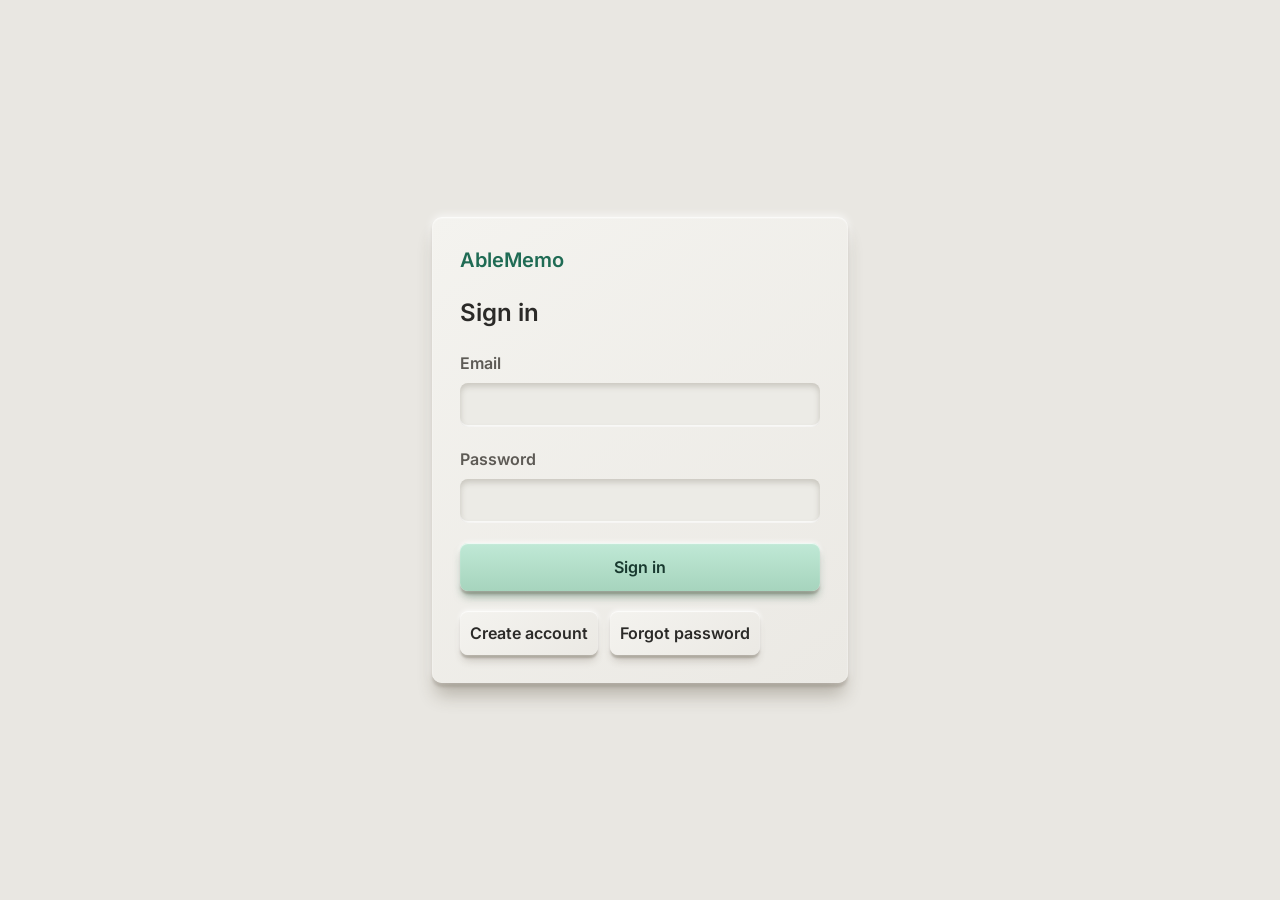
<file: index.html>
<!doctype html>
<html lang="en-GB">
  <head>
    <meta charset="utf-8" />
    <meta name="viewport" content="width=device-width, initial-scale=1, viewport-fit=cover" />
    <title>AbleMemo</title>
    <meta name="description" content="Private notes in your own notebooks." />
    <link rel="manifest" href="./manifest.webmanifest" />
    <link rel="icon" href="./icons/icon.svg" type="image/svg+xml" />
    <link rel="apple-touch-icon" href="./icons/icon-192.png" />
    <meta name="theme-color" content="#e9e7e2" />
    <script>
      // Set the theme and text size before the page paints, so there is no flash.
      (function () {
        try {
          var s = JSON.parse(localStorage.getItem('bk-settings') || '{}')
          var theme = s.theme || 'system'
          if (theme === 'system') {
            theme = matchMedia('(prefers-color-scheme: dark)').matches ? 'dark' : 'light'
          }
          document.documentElement.dataset.theme = theme
          document.documentElement.dataset.textSize = s.textSize || 'medium'
        } catch (e) {}
      })()
    </script>
    <script type="module" crossorigin src="./assets/index-f596j9R9.js"></script>
    <link rel="stylesheet" crossorigin href="./assets/index-B_W2Z3MV.css">
  </head>
  <body>
    <div id="root"></div>
  </body>
</html>
</file>
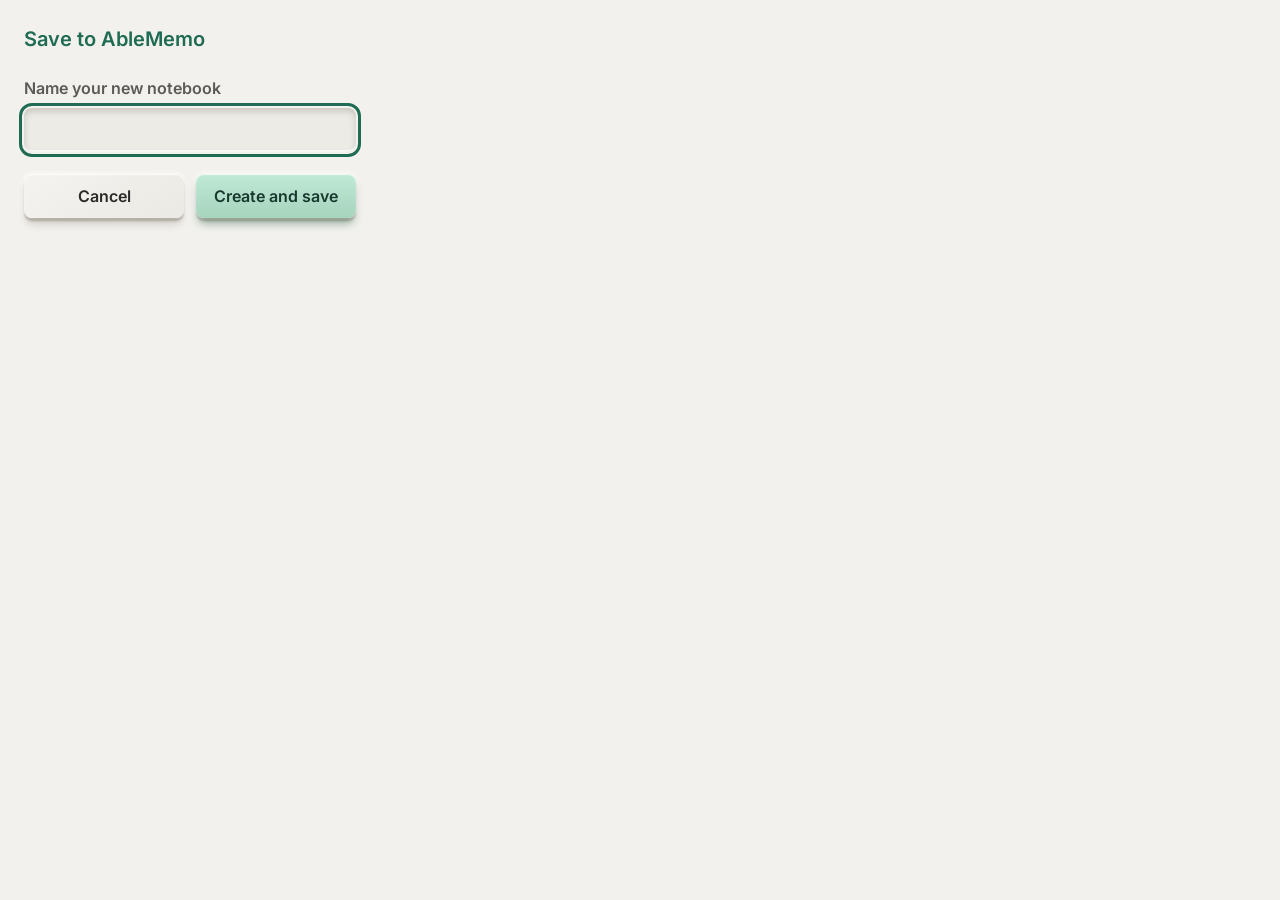
<file: extension/newnb.html>
<!doctype html>
<html lang="en-GB">
<head><meta charset="utf-8"><title>New notebook</title><link rel="stylesheet" href="style.css"></head>
<body>
<main>
  <h1>Save to AbleMemo</h1>
  <form id="form">
    <label><span class="label">Name your new notebook</span><input id="name" maxlength="120" required autofocus></label>
    <p class="problem" id="problem" role="alert" hidden></p>
    <div class="row">
      <button type="button" id="cancel">Cancel</button>
      <button type="submit" class="main" id="create">Create and save</button>
    </div>
  </form>
</main>
<script type="module" src="newnb.js"></script>
</body>
</html>
</file>
<file: assets/index-B_W2Z3MV.css>
@font-face{font-family:Inter Variable;font-style:normal;font-display:swap;font-weight:100 900;src:url(./inter-cyrillic-ext-wght-normal-BOeWTOD4.woff2)format("woff2-variations");unicode-range:U+460-52F,U+1C80-1C8A,U+20B4,U+2DE0-2DFF,U+A640-A69F,U+FE2E-FE2F}@font-face{font-family:Inter Variable;font-style:normal;font-display:swap;font-weight:100 900;src:url(./inter-cyrillic-wght-normal-DqGufNeO.woff2)format("woff2-variations");unicode-range:U+301,U+400-45F,U+490-491,U+4B0-4B1,U+2116}@font-face{font-family:Inter Variable;font-style:normal;font-display:swap;font-weight:100 900;src:url(./inter-greek-ext-wght-normal-DlzME5K_.woff2)format("woff2-variations");unicode-range:U+1F??}@font-face{font-family:Inter Variable;font-style:normal;font-display:swap;font-weight:100 900;src:url(./inter-greek-wght-normal-CkhJZR-_.woff2)format("woff2-variations");unicode-range:U+370-377,U+37A-37F,U+384-38A,U+38C,U+38E-3A1,U+3A3-3FF}@font-face{font-family:Inter Variable;font-style:normal;font-display:swap;font-weight:100 900;src:url(./inter-vietnamese-wght-normal-CBcvBZtf.woff2)format("woff2-variations");unicode-range:U+102-103,U+110-111,U+128-129,U+168-169,U+1A0-1A1,U+1AF-1B0,U+300-301,U+303-304,U+308-309,U+323,U+329,U+1EA0-1EF9,U+20AB}@font-face{font-family:Inter Variable;font-style:normal;font-display:swap;font-weight:100 900;src:url(./inter-latin-ext-wght-normal-DO1Apj_S.woff2)format("woff2-variations");unicode-range:U+100-2BA,U+2BD-2C5,U+2C7-2CC,U+2CE-2D7,U+2DD-2FF,U+304,U+308,U+329,U+1D00-1DBF,U+1E00-1E9F,U+1EF2-1EFF,U+2020,U+20A0-20AB,U+20AD-20C0,U+2113,U+2C60-2C7F,U+A720-A7FF}@font-face{font-family:Inter Variable;font-style:normal;font-display:swap;font-weight:100 900;src:url(./inter-latin-wght-normal-Dx4kXJAl.woff2)format("woff2-variations");unicode-range:U+??,U+131,U+152-153,U+2BB-2BC,U+2C6,U+2DA,U+2DC,U+304,U+308,U+329,U+2000-206F,U+20AC,U+2122,U+2191,U+2193,U+2212,U+2215,U+FEFF,U+FFFD}:root{--page:#e9e7e2;--tile:linear-gradient(145deg, #f4f3ef, #ebe9e4);--tile-flat:#f4f3ef;--text:#2b2a28;--text-2:#5d5a55;--placeholder:#625f5a;--mint:linear-gradient(180deg, #c0e9d6, #a6d4bd);--on-mint:#18392f;--mint-text:#1f6b54;--danger-text:#a12a1f;--danger:linear-gradient(180deg, #e59b97, #d98581);--on-danger:#3d1310;--on-head:#2b2a28;--well:#ecebe6;--frame:#d3d0ca;--track:#cfccc6;--ring:#8ff0c8;--line:#3c342824;--raise:inset 0 1px 2px #ffffffd9, 0 -2px 8px #ffffffa6, 0 4px 3px #463a283d, 0 16px 18px -4px #463a284d;--raise-sm:inset 0 1px 1px #fffc, 0 -1px 5px #ffffffbf, 0 3px 2px #463a284d, 0 8px 9px -3px #463a283d;--press:inset 0 3px 6px #463a2838, inset 0 -2px 0 #fffc;--mint-shadow:0 7px 10px -3px #50a08280;--backdrop:#2b2a2873;--r-tile:10px;--r-btn:8px;--r-chip:6px;--small:max(.875rem, 14px);--lightningcss-light:initial;--lightningcss-dark: ;color-scheme:light}:root[data-theme=dark]{--page:#1d1c1a;--tile:linear-gradient(145deg, #2e2d2b, #242321);--tile-flat:#2e2d2b;--text:#ece9e4;--text-2:#b4b0a9;--placeholder:#a29e97;--mint-text:#8fe0c4;--danger-text:#ff9d92;--well:#1b1a18;--frame:#3a3834;--track:#34322f;--line:#ffffff1a;--raise:inset 0 1px 2px #ffffff1a, 0 -2px 8px #ffffff0a, 0 4px 3px #0009, 0 16px 18px -4px #0009;--raise-sm:inset 0 1px 1px #ffffff1a, 0 -1px 4px #ffffff0d, 0 3px 2px #0009, 0 8px 9px -3px #0000008c;--press:inset 0 3px 7px #000000a6, inset 0 -2px 0 #ffffff0f;--backdrop:#0009;--lightningcss-light: ;--lightningcss-dark:initial;color-scheme:dark}html{font-size:16px}html[data-text-size=small]{font-size:14px}html[data-text-size=large]{font-size:18px}*{box-sizing:border-box}html,body,#root{height:100%}body{background:var(--page);color:var(--text);text-align:left;-webkit-text-size-adjust:100%;margin:0;font-family:Inter Variable,Inter,Segoe UI,system-ui,-apple-system,sans-serif;font-size:1rem;font-weight:400;line-height:1.5}button,input,textarea,select{font:inherit;color:inherit}h1,h2,p{margin:0}strong{font-weight:600}:focus-visible{outline:3px solid var(--mint-text);outline-offset:2px}.visually-hidden{clip-path:inset(50%);white-space:nowrap;width:1px;height:1px;position:absolute;overflow:hidden}.app{height:100%;display:flex}.sidebar{background:var(--tile);width:17rem;box-shadow:var(--raise);z-index:1;flex-direction:column;flex:none;gap:1rem;padding:1.75rem 1.25rem;display:flex;overflow-y:auto}.sidebar-content{flex-direction:column;flex:1;gap:.5rem;min-height:0;display:flex}.side-spacer{flex:1;min-height:.75rem}.brand{color:var(--mint-text);font-size:1.25rem;font-weight:600}.side-label,.field-label,.section-label{color:var(--text-2);font-size:1rem;font-weight:600}.main{flex-direction:column;flex:1;min-width:0;display:flex}.topbar{align-items:center;gap:1rem;padding:1.75rem 2.25rem .5rem;display:flex}.content{flex-direction:column;flex:1;gap:1.25rem;min-height:0;padding:1rem 2.25rem 2.5rem;display:flex;overflow-y:auto}.heading-row{flex-wrap:wrap;justify-content:space-between;align-items:center;gap:.75rem 1rem;display:flex}.page-title{overflow-wrap:anywhere;font-size:1.625rem;font-weight:600}.section-label{margin-bottom:.875rem}section+section{margin-top:.5rem}.bottombar{padding:.75rem 1rem calc(.75rem + env(safe-area-inset-bottom));background:var(--page);border-top:1px solid var(--line)}@media (width>=801px){.only-phone{display:none!important}}.tile{background:var(--tile);box-shadow:var(--raise);border-radius:var(--r-tile)}.tiles{gap:1.5rem;display:grid}.tiles-grid{grid-template-columns:repeat(auto-fill,minmax(min(100%,17rem),1fr));align-items:start}.tiles-list{grid-template-columns:minmax(0,1fr);gap:1rem}.note-tile{display:flex;position:relative}.note-open{border-radius:var(--r-tile);text-align:left;cursor:pointer;background:0 0;border:0;flex-direction:column;flex:1;gap:.625rem;min-width:0;padding:1.25rem 4rem 1.25rem 1.375rem;display:flex}.note-title{overflow-wrap:anywhere;font-size:1.0625rem;font-weight:600}.note-title.is-empty{color:var(--text-2)}.note-preview{white-space:pre-wrap;overflow-wrap:anywhere;-webkit-line-clamp:8;line-clamp:8;-webkit-box-orient:vertical;display:-webkit-box;overflow:hidden}.tiles-list .note-preview{-webkit-line-clamp:2;line-clamp:2}.note-meta{flex-wrap:wrap;gap:.5rem;margin-top:.25rem;display:flex}.pin-btn{position:absolute;top:.625rem;right:.625rem}.chip{border-radius:var(--r-chip);background:var(--tile-flat);color:var(--text-2);box-shadow:var(--raise-sm);font-size:var(--small);align-items:center;gap:.5rem;padding:.25rem .625rem;font-weight:600;display:inline-flex}.chip-mint{background:var(--mint);color:var(--on-mint)}.swatch{border-radius:3px;flex:none;width:.75rem;height:.75rem;box-shadow:inset 0 1px #ffffff80,0 1px 2px #0000004d}.swatch-large{border-radius:var(--r-chip);color:#fff;justify-content:center;align-items:center;width:1.5rem;height:1.5rem;display:inline-flex}.empty{flex-direction:column;align-items:flex-start;gap:.75rem;max-width:34rem;padding:1.5rem;display:flex}.btn{border-radius:var(--r-btn);background:var(--tile);min-height:44px;color:var(--text);box-shadow:var(--raise-sm);cursor:pointer;border:0;justify-content:center;align-items:center;gap:.375rem;padding:0 10px;font-weight:600;text-decoration:none;display:inline-flex}.btn:active:not(:disabled),.btn.is-on{box-shadow:var(--press);background:var(--well)}.btn.is-on{color:var(--mint-text)}.btn:disabled{cursor:not-allowed;box-shadow:inset 0 0 0 1.5px var(--line);background:var(--well);color:var(--text-2)}.btn-primary{background:var(--mint);color:var(--on-mint);box-shadow:var(--raise-sm), var(--mint-shadow);white-space:nowrap;padding-inline:10px}.btn-primary:active:not(:disabled){color:var(--on-mint);background:#a6d4bd}.btn-mint-text{color:var(--mint-text)}.btn-danger{background:var(--danger);color:var(--on-danger)}.btn-danger:active:not(:disabled){color:var(--on-danger);background:#d98581}.btn-icon{flex:none;width:44px;padding:0}.btn-wide{width:100%;min-height:48px}.btn-left{justify-content:flex-start}.notebook-list{flex-direction:column;gap:.375rem;margin:0;padding:0;list-style:none;display:flex}.notebook-row{border-radius:var(--r-btn);color:var(--text-2);align-items:stretch;display:flex}.notebook-row.is-current{background:var(--mint);color:var(--on-mint);box-shadow:var(--raise-sm)}.notebook-btn{border-radius:var(--r-btn);min-width:0;min-height:48px;color:inherit;text-align:left;cursor:pointer;background:0 0;border:0;flex:1;align-items:center;gap:.75rem;padding:.5rem .25rem .5rem .875rem;font-weight:500;display:flex}.is-current .notebook-btn{font-weight:600}.notebook-name{overflow-wrap:anywhere;flex:1;min-width:0}.notebook-count{font-size:var(--small);font-weight:600}.notebook-edit{border-radius:var(--r-btn);width:44px;min-height:44px;color:inherit;cursor:pointer;background:0 0;border:0;flex:none;justify-content:center;align-items:center;display:inline-flex}.search-frame{border-radius:var(--r-btn);background:var(--frame);min-width:0;box-shadow:var(--raise-sm);flex:1;padding:4px}.search-well{background:var(--well);box-shadow:var(--press), inset 0 0 0 1.5px var(--ring);border-radius:5px;align-items:center;display:flex}.search-well:focus-within{outline:3px solid var(--mint-text);outline-offset:5px}.search-input{appearance:none;background:0 0;border:0;outline:none;flex:1;min-width:0;min-height:44px;padding:.5rem 0 .5rem 1rem}.search-input::-webkit-search-cancel-button{display:none}.search-icon,.search-clear{width:44px;height:44px;color:var(--text-2);flex:none;justify-content:center;align-items:center;display:inline-flex}.search-clear{cursor:pointer;background:0 0;border:0;border-radius:5px}::placeholder{color:var(--placeholder);opacity:1}.form{flex-direction:column;gap:1.25rem;display:flex}.field{border:0;flex-direction:column;gap:.5rem;min-width:0;margin:0;padding:0;display:flex}legend.field-label{margin-bottom:.5rem;padding:0}.field-inline{align-items:center;gap:.75rem;min-width:0;display:inline-flex}.input{border-radius:var(--r-btn);background:var(--well);width:100%;min-height:44px;box-shadow:var(--press);border:0;padding:.4375rem .875rem}.input:focus-visible{outline-offset:0;box-shadow:var(--press), inset 0 0 0 1.5px var(--ring)}.input:-webkit-autofill{-webkit-text-fill-color:var(--text);-webkit-box-shadow:var(--press), 0 0 0 100px var(--well) inset;caret-color:var(--text);transition:background-color 9999s}.input:-webkit-autofill:hover{-webkit-text-fill-color:var(--text);-webkit-box-shadow:var(--press), 0 0 0 100px var(--well) inset;caret-color:var(--text);transition:background-color 9999s}.input:-webkit-autofill:focus{-webkit-text-fill-color:var(--text);-webkit-box-shadow:var(--press), inset 0 0 0 1.5px var(--ring), 0 0 0 100px var(--well) inset;caret-color:var(--text);transition:background-color 9999s}.select{cursor:pointer;width:auto;min-width:0;max-width:100%}.hint{color:var(--text-2)}.message{border-radius:var(--r-btn);background:var(--well);box-shadow:var(--press);flex-direction:column;gap:.75rem;padding:.75rem 1rem;display:flex}p.message{display:block}.message-error strong,.banner-error strong,.save-status.is-error{color:var(--danger-text)}.row,.row-end{flex-wrap:wrap;gap:.75rem;display:flex}.row-end{justify-content:flex-end}.push-left{margin-right:auto}.segmented{background:var(--track);box-shadow:var(--press);border-radius:9px;flex-wrap:wrap;align-self:flex-start;gap:4px;padding:4px;display:inline-flex}.segment{border-radius:var(--r-chip);min-height:44px;color:var(--text);cursor:pointer;background:0 0;border:0;align-items:center;gap:.5rem;padding:.375rem 1rem;font-weight:500;display:inline-flex}.segment.is-on{background:var(--mint);color:var(--on-mint);box-shadow:var(--raise-sm);font-weight:600}.segment:has(:focus-visible){outline:3px solid var(--mint-text);outline-offset:2px}.colour-grid{grid-template-columns:repeat(auto-fill,minmax(8rem,1fr));gap:.5rem;display:grid}.colour-option{border-radius:var(--r-btn);cursor:pointer;align-items:center;gap:.625rem;min-height:44px;padding:.375rem .75rem;display:flex}.colour-option.is-on{background:var(--well);box-shadow:var(--press);font-weight:600}.colour-option:has(:focus-visible){outline:3px solid var(--mint-text);outline-offset:2px}.banner{border-radius:var(--r-btn);background:var(--well);box-shadow:var(--press);flex-wrap:wrap;justify-content:space-between;align-items:center;gap:.75rem;margin:1rem 2.25rem 0;padding:.75rem 1rem;display:flex}p.banner:not(.banner-error){display:block}.dialog{border-radius:var(--r-tile);background:var(--tile);width:min(32rem,100vw - 2rem);max-height:calc(100dvh - 2rem);color:var(--text);box-shadow:var(--raise);border:0;padding:0;overflow:auto}.dialog::backdrop{background:var(--backdrop)}.dialog-inner{flex-direction:column;gap:1rem;min-height:100%;padding:1.5rem;display:flex}.dialog-head{justify-content:space-between;align-items:center;gap:1rem;display:flex}.dialog-title{font-size:1.25rem;font-weight:600}.dialog-text{overflow-wrap:anywhere}.dialog-editor{width:min(44rem,100vw - 2rem)}.editor-title{font-size:1.125rem;font-weight:600}.editor-body{resize:none;min-height:10rem;max-height:60vh;line-height:1.5;overflow-y:auto}.editor-tools,.editor-foot{flex-wrap:wrap;align-items:center;gap:.75rem;display:flex}.save-status{color:var(--text-2);margin-right:auto;font-weight:600}.dialog-drawer{border-radius:0 var(--r-tile) var(--r-tile) 0;width:min(20rem,88vw);height:100dvh;max-height:100dvh;margin:0}.dialog-drawer .dialog-title{color:var(--mint-text)}.auth-page{justify-content:center;align-items:center;min-height:100%;padding:1.5rem;display:flex}.auth-tile{flex-direction:column;gap:1.25rem;width:min(26rem,100%);padding:1.75rem;display:flex}.auth-heading{font-size:1.5rem;font-weight:600}.auth-links{flex-wrap:wrap;gap:.75rem;display:flex}@media (width<=800px){.sidebar,.only-desktop{display:none!important}.topbar{gap:.75rem;padding:1rem 1rem .25rem}.content{padding:.75rem 1rem 1.5rem}.banner{margin:.75rem 1rem 0}.tiles{gap:1.125rem}.dialog-editor{border-radius:0;width:100vw;max-width:100vw;height:100dvh;max-height:100dvh;margin:0}.editor-body{flex:1;max-height:none}}@media (prefers-reduced-motion:no-preference){.btn,.segment{transition:box-shadow .12s}}.new-buttons{gap:.75rem;display:flex}.topbar{flex-wrap:wrap}.search-frame{flex-basis:16rem}.bottombar{gap:.625rem;display:flex}.bottombar .btn{white-space:nowrap;flex:1;min-height:52px;padding-inline:.5rem}.tick-box{border-radius:var(--r-chip);background:var(--well);width:1.375rem;height:1.375rem;box-shadow:var(--press);color:var(--on-mint);flex:none;justify-content:center;align-items:center;display:inline-flex}.tick-box.is-done{background:#b3e0ca;box-shadow:inset 0 3px 5px #18392f47,inset 0 -2px #ffffff8c}.tick-box svg{stroke-width:3.2px}.list-editor,.table-editor{flex-direction:column;gap:.875rem;min-width:0;display:flex}.todo-list{flex-direction:column;gap:.25rem;margin:0;padding:0;list-style:none;display:flex}.todo-row{border-radius:var(--r-btn);align-items:center;display:flex}.todo-row.is-dragging{background:var(--well);box-shadow:var(--press)}.todo-grip,.todo-tick,.todo-remove,.cell-remove{border-radius:var(--r-btn);width:44px;height:44px;color:var(--text-2);cursor:pointer;background:0 0;border:0;flex:none;justify-content:center;align-items:center;display:inline-flex}.todo-grip{cursor:grab;touch-action:none}.cell-remove:disabled{cursor:not-allowed;opacity:.4}.todo-text{border-radius:var(--r-btn);background:0 0;border:0;flex:1;min-width:0;min-height:44px;padding:.375rem .5rem}.todo-text.is-done,.is-done-text{color:var(--placeholder);text-decoration:line-through}.list-count{align-self:center}.tile-list{flex-direction:column;gap:.625rem;display:flex}.tile-item{overflow-wrap:anywhere;align-items:flex-start;gap:.75rem;display:flex}.tile-item .tick-box{margin-top:.0625rem}.table-scroll,.tile-table-scroll{border-radius:var(--r-btn);background:var(--well);box-shadow:var(--press);max-width:100%;padding:.375rem;overflow-x:hidden}.tile-table-scroll{max-width:none;display:block}.grid-table{border-collapse:collapse}.grid-table th,.grid-table td{border-top:1px solid var(--line);padding:0}.grid-table thead th,.grid-table thead td,.grid-table tbody tr:last-child td{border-top:0}.cell{border-radius:var(--r-chip);background:0 0;border:0;width:100%;min-width:9rem;min-height:44px;padding:.375rem .75rem}.cell-head{color:var(--text-2);font-weight:600}.cell:focus-visible,.todo-text:focus-visible{outline-offset:-3px}.tile-table{min-width:max-content;display:grid}.tile-cell{border-top:1px solid var(--line);overflow-wrap:anywhere;min-height:2.5rem;padding:.5rem .75rem}.tile-cell.is-head{color:var(--text-2);border-top:0;font-weight:600}.tile-table-scroll .hint{padding:.5rem .75rem .25rem;display:block}.note-open>:not(.note-title){margin-right:-2.625rem}.editor-inner{flex-direction:column;gap:.875rem;min-width:0;display:flex}.grid-table td,.grid-table th{vertical-align:top}.grid-table tbody tr:last-child td{border-top:1px solid var(--line)}textarea.cell{resize:none;overflow-wrap:anywhere;white-space:pre-wrap;padding:.625rem .75rem;line-height:1.5;display:block;overflow:hidden}.head-cell .cell-head,.tile-cell.is-head{color:var(--on-head)}.head-cell .cell-head::placeholder{color:#4a4844}.grid-table .is-active{box-shadow:inset 0 0 0 2px var(--mint-text);border-radius:var(--r-chip)}.cell.is-done{color:var(--placeholder);text-decoration:line-through}.tick-cell{width:44px}.table-tools{flex-direction:column;gap:.75rem;display:flex}.tool-group{flex-wrap:wrap;align-items:center;gap:.625rem;display:flex}.tool-name{overflow-wrap:anywhere;flex-basis:100%}.table-settings{border-radius:var(--r-btn);background:var(--well);box-shadow:var(--press);flex-direction:column;gap:1rem;padding:1rem;display:flex}.swatch-dark-tick{color:var(--on-head)}.check-row{border-radius:var(--r-btn);text-align:left;cursor:pointer;background:0 0;border:0;align-self:flex-start;align-items:center;gap:.75rem;min-height:44px;padding:.375rem .5rem;display:flex}.tile-cell{white-space:pre-wrap}.table-settings{gap:.5rem;padding:.625rem .75rem}.table-settings .field{flex-flow:wrap;align-items:center;gap:.25rem .75rem}.table-settings legend.field-label{float:left;align-items:center;min-height:44px;margin:0 .75rem 0 0;display:flex}.table-settings .colour-grid{flex-wrap:wrap;gap:.125rem;display:flex}.table-settings .colour-option{gap:.5rem;padding:.25rem .625rem}.table-settings .check-row{padding-left:0}.rich{flex-direction:column;gap:.5rem;display:flex}.rich-tools{flex-wrap:wrap;gap:.5rem;display:flex}.rich-btn{padding-inline:10px}.rich-bold{font-weight:600}.rich-underline{font-weight:500;text-decoration:underline}.rich-body{overflow-wrap:anywhere;min-height:10rem;max-height:60vh;line-height:1.5;overflow-y:auto}.rich-body:empty:before{content:attr(data-placeholder);color:var(--placeholder)}.rich-body h2,.rich-body h3,.rich-preview h2,.rich-preview h3{margin:.25rem 0;font-size:1.25rem;font-weight:600;line-height:1.3}.rich-body ul,.rich-body ol,.rich-preview ul,.rich-preview ol{margin:.25rem 0;padding-left:1.5rem}.rich-body b,.rich-preview b{font-weight:600}.rich-preview{white-space:normal;max-height:12rem;display:block}.panel-box{border-radius:var(--r-btn);background:var(--well);box-shadow:var(--press);border:0;flex-direction:column;gap:.5rem;margin:0;padding:.625rem .75rem;display:flex}.panel-box legend{float:left}.colour-row{clear:both;flex-wrap:wrap;gap:.125rem;display:flex}.colour-row .colour-option{gap:.5rem;padding:.25rem .625rem}.note-swatch{color:var(--text);border:1px solid var(--line)}:root{--tint-red:#f3dad8;--tint-yellow:#f2e7c6;--tint-green:#dbeecf;--tint-teal:#d2e8e6;--tint-blue:#d8e3f1;--tint-purple:#e3dbf0;--tint-pink:#f1dae5;--tint-grey:#dddbd6}:root[data-theme=dark]{--tint-red:#3e2b29;--tint-yellow:#3a3425;--tint-green:#2b3728;--tint-teal:#253634;--tint-blue:#27303c;--tint-purple:#312b3b;--tint-pink:#3a2a33;--tint-grey:#34332f}.tint-none.note-swatch{background:var(--tile-flat)}.tint-red{background:var(--tint-red)}.tint-yellow{background:var(--tint-yellow)}.tint-green{background:var(--tint-green)}.tint-teal{background:var(--tint-teal)}.tint-blue{background:var(--tint-blue)}.tint-purple{background:var(--tint-purple)}.tint-pink{background:var(--tint-pink)}.tint-grey{background:var(--tint-grey)}.label-picker{flex-direction:column;gap:.625rem;display:flex}.label-chips{flex-wrap:wrap;gap:.5rem;margin:0;padding:0;list-style:none;display:flex}.label-chip{padding-right:0}.chip-remove{width:44px;height:44px;color:inherit;cursor:pointer;border-radius:var(--r-chip);background:0 0;border:0;justify-content:center;align-items:center;margin:-.25rem 0;display:inline-flex}.label-input{flex:1;min-width:10rem}.label-reuse{font-weight:500}.side-label-gap{margin-top:.75rem}.version-list{flex-direction:column;gap:.5rem;max-height:50vh;margin:0;padding:0;list-style:none;display:flex;overflow-y:auto}.version-btn{flex-direction:column;align-items:flex-start;gap:.125rem;width:100%;padding-block:.625rem}.version-when{font-size:var(--small);color:var(--text-2)}.version-title{overflow-wrap:anywhere;font-weight:600}.version-preview{border-radius:var(--r-btn);background:var(--well);box-shadow:var(--press);max-height:40vh;padding:.75rem 1rem;overflow-y:auto}.version-text{white-space:pre-wrap;overflow-wrap:anywhere}.attachments{flex-direction:column;gap:.75rem;display:flex}.file-list{flex-direction:column;gap:.625rem;margin:0;padding:0;list-style:none;display:flex}.file-row{border-radius:var(--r-btn);background:var(--well);box-shadow:var(--press);flex-direction:column;gap:.625rem;padding:.75rem 1rem;display:flex}.file-line,.tile-file{align-items:center;gap:.75rem;min-width:0;display:flex}.file-name{overflow-wrap:anywhere;flex:1;min-width:0}.file-size{color:var(--text-2);font-size:var(--small);white-space:nowrap;font-weight:600}.file-badge{border-radius:var(--r-chip);font-size:var(--small);color:#fff;box-shadow:var(--raise-sm);flex:none;padding:.25rem .5rem;font-weight:600}.badge-pdf{background:#c6382b}.badge-word{background:#2b5797}.badge-excel{background:#1e7145}.badge-photo{background:#6a4bb0}.badge-voice{background:#577d83}.badge-other{background:#5d5a55}.file-photo{border-radius:var(--r-chip);align-self:flex-start;max-width:100%;max-height:18rem}.file-audio{width:100%;max-width:28rem}.tile-files{border-radius:var(--r-btn);background:var(--well);box-shadow:var(--press);flex-direction:column;gap:.5rem;padding:.625rem .75rem;display:flex}.recording{flex-wrap:wrap;align-items:center;gap:.75rem;display:flex}.rec-dot{background:#c6382b;border-radius:4px;width:.875rem;height:.875rem}@media (prefers-reduced-motion:no-preference){.rec-dot{animation:1.2s ease-in-out infinite rec-pulse}}@keyframes rec-pulse{50%{opacity:.35}}.row,.row-end,.editor-tools,.editor-foot,.rich-tools,.tool-group,.new-buttons{gap:.5rem}.bottombar .btn{min-height:48px}.tint-red{--text:#2b2a28;--text-2:#3d2a28;--placeholder:#4a3533;color:var(--text);background:linear-gradient(#e59b97,#df908b)}.share-page{max-width:34rem;min-height:100%;padding:2rem 1.5rem calc(1.5rem + env(safe-area-inset-bottom));flex-direction:column;gap:1.25rem;margin:0 auto;display:flex}.share-heading{color:var(--mint-text);font-size:1.375rem;font-weight:600}.share-card{overflow-wrap:anywhere;flex-direction:column;gap:.625rem;padding:1.25rem;display:flex}.share-title{font-weight:600}.share-text{white-space:pre-wrap}.share-url{color:var(--text-2);font-size:var(--small);font-weight:600}.share-pick{border:0;flex-direction:column;gap:.75rem;min-width:0;margin:0;padding:0;display:flex}.share-pick legend{margin-bottom:.75rem}.share-option,.share-option-btn{border-radius:var(--r-tile);background:var(--tile);min-height:56px;box-shadow:var(--raise-sm);cursor:pointer;align-items:center;gap:1rem;padding:0 1.125rem;display:flex}.share-option-btn{justify-content:flex-start}.share-option.is-on{background:var(--mint);color:var(--on-mint);box-shadow:var(--raise-sm), var(--mint-shadow);font-weight:600}.share-option:has(:focus-visible){outline:3px solid var(--mint-text);outline-offset:2px}.share-chosen{font-size:var(--small);font-weight:600}.share-new{flex-direction:column;gap:.75rem;padding:1rem;display:flex}.share-new-buttons .btn{flex:1}.share-actions{background:var(--page);gap:.75rem;margin-top:auto;padding-top:.75rem;display:flex;position:sticky;bottom:0}.share-actions .btn{min-height:52px}.share-save{flex:1;font-size:1.0625rem}.file-actions{justify-content:space-between}.file-delete{margin-left:auto}.menu-list{flex-direction:column;gap:.25rem;margin:0;padding:0;list-style:none;display:flex}.menu-item{border-radius:var(--r-btn);width:100%;min-height:48px;color:var(--text);text-align:left;cursor:pointer;background:0 0;border:0;align-items:center;gap:1rem;padding:0 10px;font-weight:500;display:flex}.menu-item:hover,.menu-item:active{background:var(--well);box-shadow:var(--press)}.menu-item svg{color:var(--text-2);flex:none}.menu-danger,.menu-danger svg{color:var(--danger-text);font-weight:600}.menu-grow{overflow-wrap:anywhere;flex:1;min-width:0}.label-list{max-height:50vh;overflow-y:auto}.sheet-edited{margin-top:-.5rem}.sheet-field{border:0;margin:0;padding:0}@media (width<=800px){.dialog-sheet{border-radius:var(--r-tile) var(--r-tile) 0 0;width:100vw;max-width:100vw;padding-bottom:env(safe-area-inset-bottom);margin:auto 0 0}.tiles-grid{grid-template-columns:repeat(2,minmax(0,1fr));gap:.75rem}.tiles-grid .note-open{gap:.5rem;padding:.875rem}.tiles-grid .note-title{padding-right:2.5rem}.tiles-grid .note-open>:not(.note-title){margin-right:0}.tiles-grid .note-preview{-webkit-line-clamp:6;line-clamp:6}}.voice-player{flex-wrap:wrap;align-items:center;gap:.5rem .75rem;display:flex}.voice-play{min-width:5.5rem}.voice-time{font-variant-numeric:tabular-nums;color:var(--text-2);white-space:nowrap;font-weight:600}.voice-end{gap:.5rem;margin-left:auto;display:flex}.voice-bar{appearance:none;cursor:pointer;background:0 0;flex:1;min-width:8rem;height:44px;margin:0}.voice-bar::-webkit-slider-runnable-track{background:linear-gradient(90deg, #a6d4bd var(--pct,0%), var(--well) var(--pct,0%));height:12px;box-shadow:var(--press);border-radius:6px}.voice-bar::-moz-range-track{background:linear-gradient(90deg, #a6d4bd var(--pct,0%), var(--well) var(--pct,0%));height:12px;box-shadow:var(--press);border-radius:6px}.voice-bar::-webkit-slider-thumb{-webkit-appearance:none;background:var(--tile-flat);width:22px;height:22px;box-shadow:var(--raise-sm);border-radius:6px;margin-top:-5px}.voice-bar::-moz-range-thumb{background:var(--tile-flat);width:22px;height:22px;box-shadow:var(--raise-sm);border:0;border-radius:6px}.voice-bar:disabled{cursor:default;opacity:.6}@media (width<=800px){.voice-bar{flex-basis:100%;order:5}.voice-end{flex-basis:100%;order:6;justify-content:space-between;margin-left:0}}.connect-form{gap:.75rem}.password-row{flex-wrap:nowrap}.password-row .input{flex:1;min-width:0}.banner-update{background:var(--tile);box-shadow:var(--raise-sm), inset 0 0 0 2px var(--mint-text)}.version-line{font-size:var(--small);font-weight:600}.import-bar{background:linear-gradient(90deg, #a6d4bd var(--pct,0%), var(--well) var(--pct,0%));height:12px;box-shadow:var(--press);border-radius:6px}.import-facts{gap:.25rem;margin:0;padding-left:1.25rem;display:grid}.menu-aside{color:var(--text-2);white-space:nowrap;font-weight:500}.reminder-now{align-items:center;gap:.5rem;display:flex}.reminder-now.is-due,.chip-reminder.is-due{color:var(--danger-text)}.reminder-pick{grid-template-columns:repeat(auto-fit,minmax(9rem,1fr));align-items:end;gap:.75rem;display:grid}.alerts-panel{flex-direction:column;align-items:flex-start;gap:.75rem;display:flex}.reminder-bar{flex-wrap:wrap;align-items:center;gap:.75rem;display:flex}.reminder-bar .push-left{align-items:center;gap:.5rem;display:inline-flex}:root{--orange:#c2570a;--orange-soft:#e8730c29}:root[data-theme=dark]{--orange:#ff9a3d;--orange-soft:#ff9a3d2e}.install-status{border-radius:var(--r-btn);background:var(--well);box-shadow:var(--press);align-items:flex-start;gap:.5rem;padding:.75rem 1rem;display:flex}.install-status.is-yes,.install-status.is-yes svg{color:var(--mint-text)}.install-status svg{flex:none;margin-top:2px}.install-status span{color:var(--text)}.install-steps{flex-direction:column;gap:.75rem;display:flex}.install-say{font-size:1.125rem;font-weight:600}.install-pic{border-radius:var(--r-btn);background:var(--well);box-shadow:var(--press);flex-direction:column;gap:.625rem;padding:.875rem;display:flex}.install-pic-label{font-size:var(--small);color:var(--text-2);font-weight:600}.install-pic-row{flex-wrap:wrap;align-items:center;gap:.625rem;display:flex}.install-pic-el{border:1.5px solid var(--line);border-radius:var(--r-chip);background:var(--page);min-width:2.5rem;color:var(--text-2);text-align:center;padding:.375rem .75rem}.install-pic-el.is-wide{text-align:left;flex:1}.install-pic-el.is-hit{border-color:var(--orange);background:var(--orange-soft);color:var(--text);outline:4px solid var(--orange);outline-offset:4px;margin:6px;font-weight:600}.install-nav{gap:.75rem;display:flex}.install-nav .btn{flex:1}.install-foot{justify-content:flex-end;gap:.75rem}.copy-row{flex-wrap:wrap;align-items:center;gap:.75rem;display:flex}.copy-text{border-radius:var(--r-btn);background:var(--well);min-width:0;box-shadow:var(--press);font:inherit;overflow-wrap:anywhere;-webkit-user-select:all;user-select:all;flex:1;padding:.625rem .875rem;font-weight:600}.guide-steps{flex-direction:column;gap:.625rem;margin:0;padding-left:1.5rem;line-height:1.6;display:flex}.privacy h3.field-label,.privacy section p{margin:0}.messages:empty{display:none}
</file>
<file: extension/style.css>
/* The AbleMemo look: warm page, a raised rounded tile, pressed-in boxes, mint main button. */
@font-face {
  font-family: 'Inter';
  src: url('fonts/inter.woff2') format('woff2');
  font-weight: 100 900;
  font-display: swap;
}
:root {
  --page: #e9e7e2; --tile-flat: #f2f1ed; --tile: linear-gradient(145deg, #f4f3ef, #ebe9e4); --text: #2b2a28; --text-2: #5d5a55;
  --mint: linear-gradient(180deg, #c0e9d6, #a6d4bd); --on-mint: #18392f; --mint-text: #1f6b54; --well: #ecebe6; --danger: #a12a1f;
  --raise: inset 0 1px 2px rgba(255,255,255,.85), 0 -2px 8px rgba(255,255,255,.65), 0 4px 3px rgba(70,58,40,.24), 0 16px 18px -4px rgba(70,58,40,.3);
  --raise-sm: inset 0 1px 1px rgba(255,255,255,.8), 0 -1px 5px rgba(255,255,255,.75), 0 3px 2px rgba(70,58,40,.3), 0 8px 9px -3px rgba(70,58,40,.24);
  --press: inset 0 3px 6px rgba(70,58,40,.22), inset 0 -2px 0 rgba(255,255,255,.8);
}
@media (prefers-color-scheme: dark) {
  :root {
    --page: #1d1c1a; --tile-flat: #2a2927; --tile: linear-gradient(145deg, #2e2d2b, #242321); --text: #ece9e4; --text-2: #b4b0a9; --mint-text: #8fe0c4; --well: #1b1a18; --danger: #ff9d92;
    --raise: inset 0 1px 2px rgba(255,255,255,.1), 0 -2px 8px rgba(255,255,255,.04), 0 4px 3px rgba(0,0,0,.6), 0 16px 18px -4px rgba(0,0,0,.6);
    --raise-sm: inset 0 1px 1px rgba(255,255,255,.1), 0 -1px 4px rgba(255,255,255,.05), 0 3px 2px rgba(0,0,0,.6), 0 8px 9px -3px rgba(0,0,0,.55);
    --press: inset 0 3px 7px rgba(0,0,0,.65), inset 0 -2px 0 rgba(255,255,255,.06);
    color-scheme: dark;
  }
}
* { box-sizing: border-box; }
html, body { margin: 0; background: var(--page); }
/* One plain warm surface. Chrome draws the window's edge itself, always square (the owner's choice, 20 Nov 2026). */
html, body { background: var(--tile-flat); }
body { color: var(--text); font: 400 16px/1.5 Inter, 'Segoe UI', system-ui, sans-serif; width: 380px; }
main { padding: 24px; display: flex; flex-direction: column; gap: 22px; }
h1 { margin: 0; font-size: 20px; font-weight: 600; color: var(--mint-text); }
p { margin: 0; }
strong, .label { font-weight: 600; }
.nowrap { white-space: nowrap; }
.label { color: var(--text-2); }
form, section { display: flex; flex-direction: column; gap: 22px; }
label { display: flex; flex-direction: column; gap: 8px; }
.words { display: flex; flex-direction: column; gap: 8px; }
input {
  font: inherit; color: var(--text); width: 100%; min-height: 44px; padding: 8px 12px; border: 0; border-radius: 8px;
  background: var(--well); box-shadow: var(--press);
}
/* Chrome colours filled-in boxes pale blue. Keep them the app's own pressed-in colour. */
input:-webkit-autofill,
input:-webkit-autofill:hover,
input:-webkit-autofill:focus {
  -webkit-text-fill-color: var(--text);
  -webkit-box-shadow: var(--press), 0 0 0 100px var(--well) inset;
  caret-color: var(--text);
  transition: background-color 9999s;
}
.password { display: flex; gap: 8px; align-items: stretch; }
.password input { flex: 1; min-width: 0; }
button {
  font: inherit; font-weight: 600; min-height: 44px; padding: 0 10px; border: 0; border-radius: 8px;
  background: var(--tile); color: var(--text); box-shadow: var(--raise-sm); cursor: pointer; white-space: nowrap;
}
button.main { background: var(--mint); color: var(--on-mint); box-shadow: var(--raise-sm), 0 7px 10px -3px rgba(80,160,130,.5); }
button.wide { width: 100%; }
button:disabled { opacity: .6; cursor: not-allowed; }
:focus-visible { outline: 3px solid var(--mint-text); outline-offset: 2px; }
.stack { display: flex; flex-direction: column; gap: 12px; }
.row { display: flex; gap: 12px; }
.row button { flex: 1; }
.problem { color: var(--danger); font-weight: 600; }
.hint { color: var(--text-2); }
[hidden] { display: none !important; }
.version { font-size: 14px; font-weight: 600; margin-top: -8px; }
</file>
